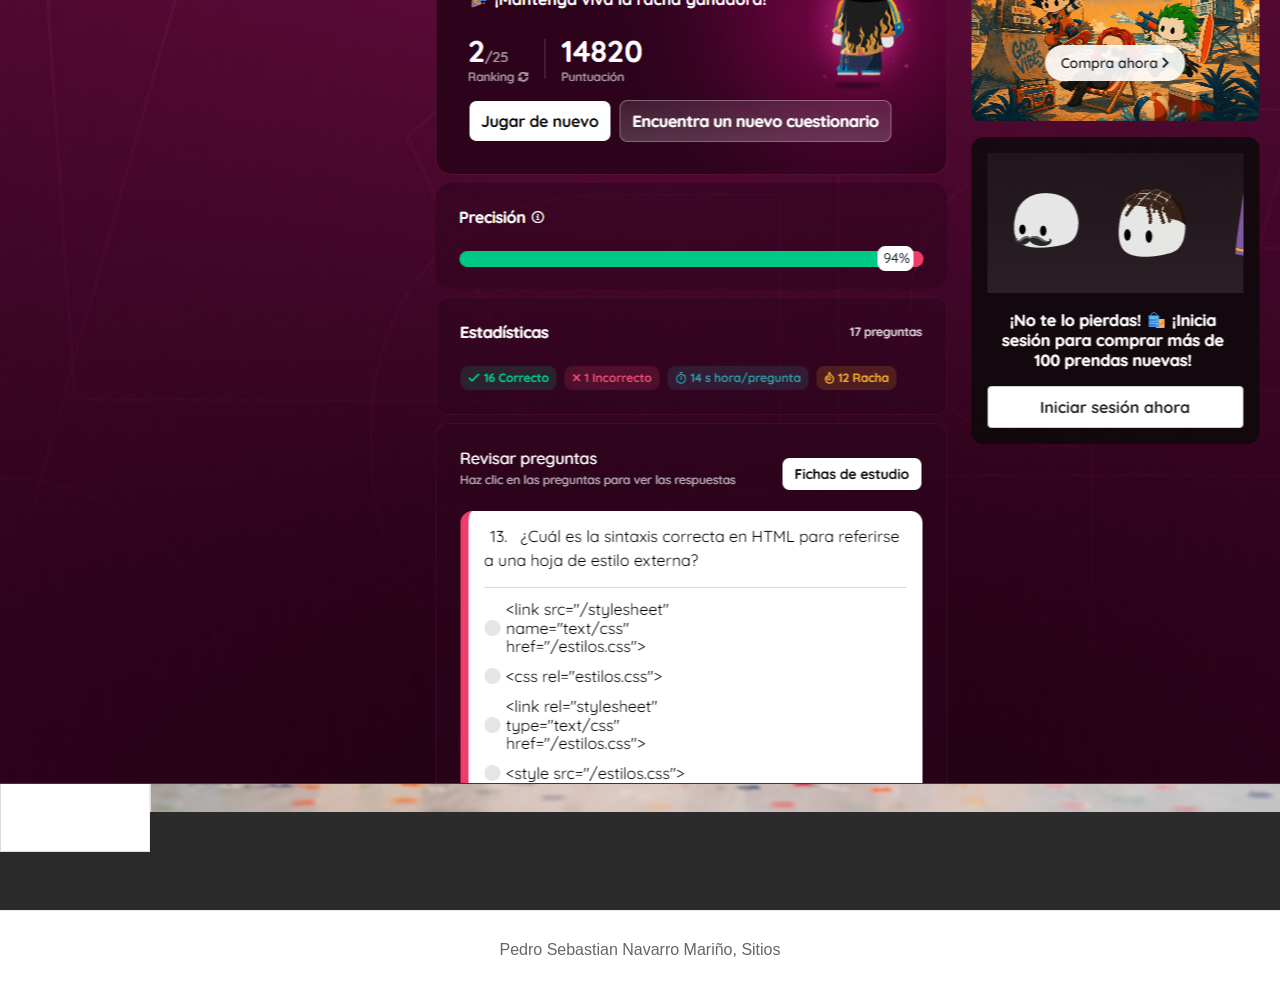
<file: ejercicio2.html>
<!DOCTYPE html>
<html lang="es">
<head>
  <meta charset="utf-8">
  <meta name="viewport" content="width=device-width, initial-scale=1">
  <title>Ejercicio 2 - Estructura</title>
  <link rel="stylesheet" href="ejercicio2.css">
</head>
<body>
  <div id="contenedor">
    <div id="cabecera">
      <h1>HEADER</h1>

    </div>

    <div id="menu">
      <h2>Menú</h2>
      <ul>
        <li><a href="index.html">Inicio</a></li>
        <li><a href="ejercicio2.html">Ejercicio 2</a></li>
        <li><a href="ejercicio3.html">Ejercicio 3</a></li>
        <li><a href="ejercicio4.html">Ejercicio 4</a></li>
      </ul>
    </div>

    <div id="contenido">
      <div class="content-inner">
        <header class="content-header">
          <h2>Contenido</h2>
        </header>
        <main class="content-main">
          <div class="contenedor-regalos">

    <div>
      <img src="Evidencia quizz 2 Pedro Navarro.png" alt="Regalo 1">
    </div>>
       
    </div>

</div>
        </main>
        <footer class="content-footer">

        </footer>
      </div>
    </div>

    <div id="pie">
          <p>Pedro Sebastian Navarro Mariño, Sitios </p>
    </div>
  </div>
 
</body>
</html>
</file>
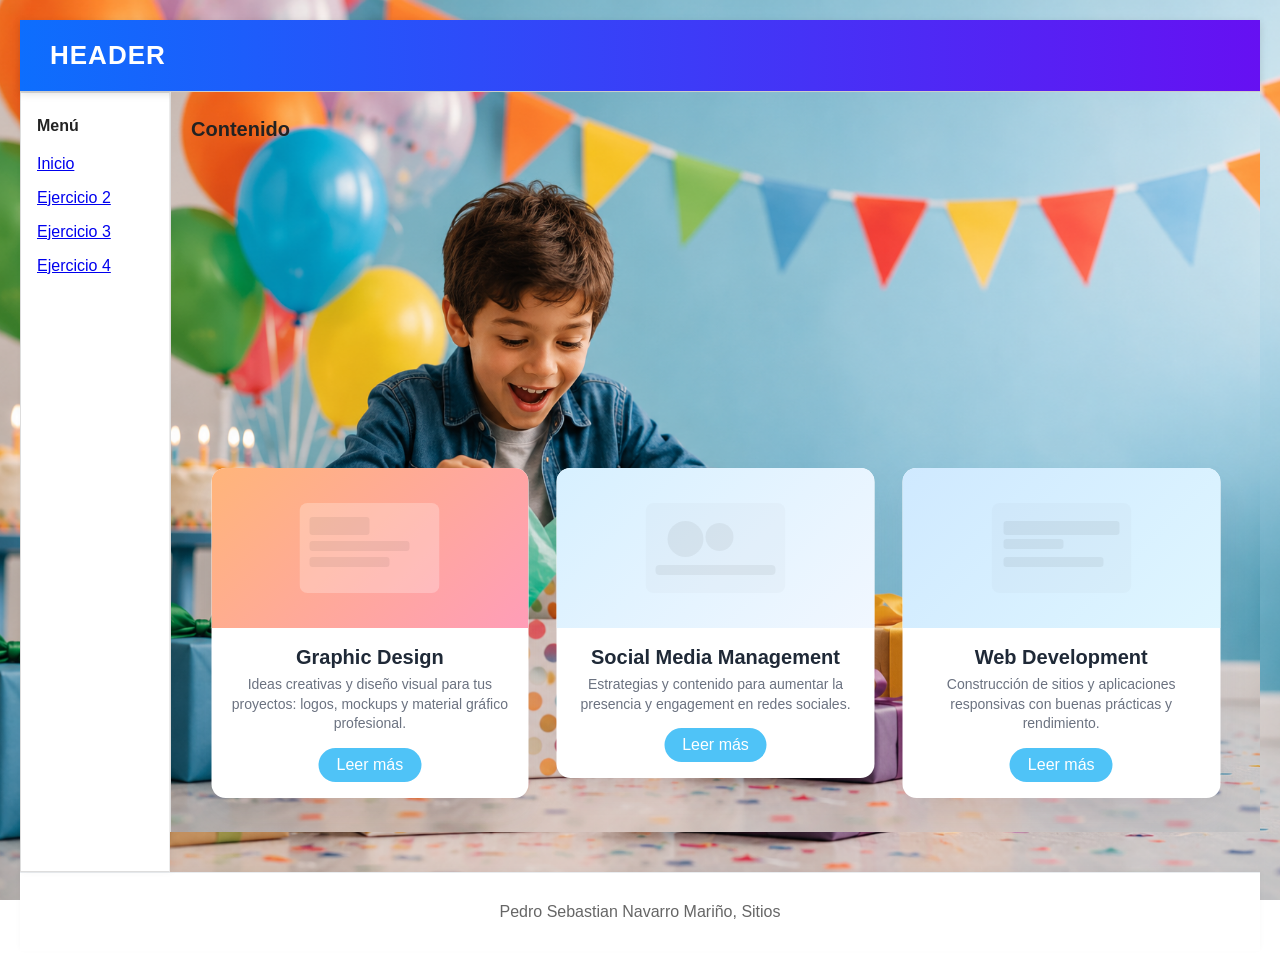
<file: ejercicio3.html>
﻿<!DOCTYPE html>
<html lang="es">
<head>
  <meta charset="utf-8">
  <meta name="viewport" content="width=device-width, initial-scale=1">
  <title>Ejercicio 2 - Estructura</title>
  <link rel="stylesheet" href="ejercicio2.css">
  <link rel="stylesheet" href="styles.css">
  <style>
  /* Nuevos estilos para tarjetas tipo 'Cards' */
  .cards-container{
    position: absolute;
    bottom: 24px;
    left: 50%;
    transform: translateX(-50%);
    width: calc(100% - 40px);
    max-width: 1100px;
    display:flex;
    gap:28px;
    justify-content:center;
    align-items:flex-start;
    z-index: 20;
    box-sizing: border-box;
    padding: 10px 20px;
  }
  .card{
    background: #fff;
    border-radius: 14px;
    width: 320px;
    box-shadow: 0 18px 30px rgba(32,40,80,0.08);
    overflow: hidden;
    display:flex;
    flex-direction:column;
    align-items:center;
    text-align:center;
  }
  .card-media{
    width:100%;
    height:160px;
    display:flex;
    align-items:center;
    justify-content:center;
    background: linear-gradient(135deg,#ffd89b 0%, #19547b 100%);
  }
  .card-media img{ max-width:86%; height:auto; display:block; }
  .card h3{ margin:18px 16px 6px; font-size:20px; color:#1f2937; }
  .card p{ margin:0 16px 14px; color:#6b7280; font-size:14px; line-height:1.4; }
  .card .btn{ background:#4fc3f7; color:#fff; padding:8px 18px; border-radius:20px; text-decoration:none; display:inline-block; margin-bottom:16px; }

  @media (max-width: 900px){
    .cards-container{ gap:18px; }
    .card{ width: 280px; }
  }
  @media (max-width: 700px){
    .cards-container{ position: relative; transform:none; flex-direction:column; align-items:center; bottom:auto; }
    .card{ width: calc(100% - 40px); max-width:420px; }
  }
  </style>
</head>
<body>
  <div id="contenedor">
    <div id="cabecera">
      <h1>HEADER</h1>

    </div>

    <div id="menu">
      <h2>Menú</h2>
      <ul>
        <li><a href="index.html">Inicio</a></li>
        <li><a href="ejercicio2.html">Ejercicio 2</a></li>
        <li><a href="ejercicio3.html">Ejercicio 3</a></li>
        <li><a href="ejercicio4.html">Ejercicio 4</a></li>
      </ul>
    </div>

    <div id="contenido">
      <div class="content-inner">
        <header class="content-header">
          <h2>Contenido</h2>
        </header>
        <main class="content-main">
         <div class="cards-container">

   <article class="card">
     <div class="card-media" style="background: linear-gradient(135deg,#ffb57a 0%, #ff9db8 100%);">
       <!-- Imagen de ejemplo: usar un SVG simple como placeholder -->
       <svg width="140" height="90" viewBox="0 0 140 90" xmlns="http://www.w3.org/2000/svg" aria-hidden="true">
         <rect width="140" height="90" rx="8" fill="rgba(255,255,255,0.25)" />
         <g fill="rgba(0,0,0,0.06)">
           <rect x="10" y="14" width="60" height="18" rx="3" />
           <rect x="10" y="38" width="100" height="10" rx="3" />
           <rect x="10" y="54" width="80" height="10" rx="3" />
         </g>
       </svg>
     </div>
     <h3>Graphic Design</h3>
     <p>Ideas creativas y diseño visual para tus proyectos: logos, mockups y material gráfico profesional.</p>
     <a class="btn" href="#">Leer más</a>
   </article>

   <article class="card">
     <div class="card-media" style="background: linear-gradient(135deg,#d7f0ff 0%, #f1f7ff 100%);">
       <svg width="140" height="90" viewBox="0 0 140 90" xmlns="http://www.w3.org/2000/svg" aria-hidden="true">
         <rect width="140" height="90" rx="8" fill="rgba(0,0,0,0.02)" />
         <g fill="rgba(0,0,0,0.05)">
           <circle cx="40" cy="36" r="18" />
           <circle cx="74" cy="34" r="14" />
           <rect x="10" y="62" width="120" height="10" rx="4" />
         </g>
       </svg>
     </div>
     <h3>Social Media Management</h3>
     <p>Estrategias y contenido para aumentar la presencia y engagement en redes sociales.</p>
     <a class="btn" href="#">Leer más</a>
   </article>

   <article class="card">
     <div class="card-media" style="background: linear-gradient(135deg,#cfe9ff 0%, #dff6ff 100%);">
       <svg width="140" height="90" viewBox="0 0 140 90" xmlns="http://www.w3.org/2000/svg" aria-hidden="true">
         <rect width="140" height="90" rx="8" fill="rgba(0,0,0,0.02)" />
         <g fill="rgba(0,0,0,0.05)">
           <rect x="12" y="18" width="116" height="14" rx="3" />
           <rect x="12" y="36" width="60" height="10" rx="3" />
           <rect x="12" y="54" width="100" height="10" rx="3" />
         </g>
       </svg>
     </div>
     <h3>Web Development</h3>
     <p>Construcción de sitios y aplicaciones responsivas con buenas prácticas y rendimiento.</p>
     <a class="btn" href="#">Leer más</a>
   </article>

 </div>
        </main>
        <footer class="content-footer">

        </footer>
      </div>
    </div>

    <div id="pie">
          <p>Pedro Sebastian Navarro Mariño, Sitios </p>
    </div>
  </div>
 
</body>
</html>
</file>
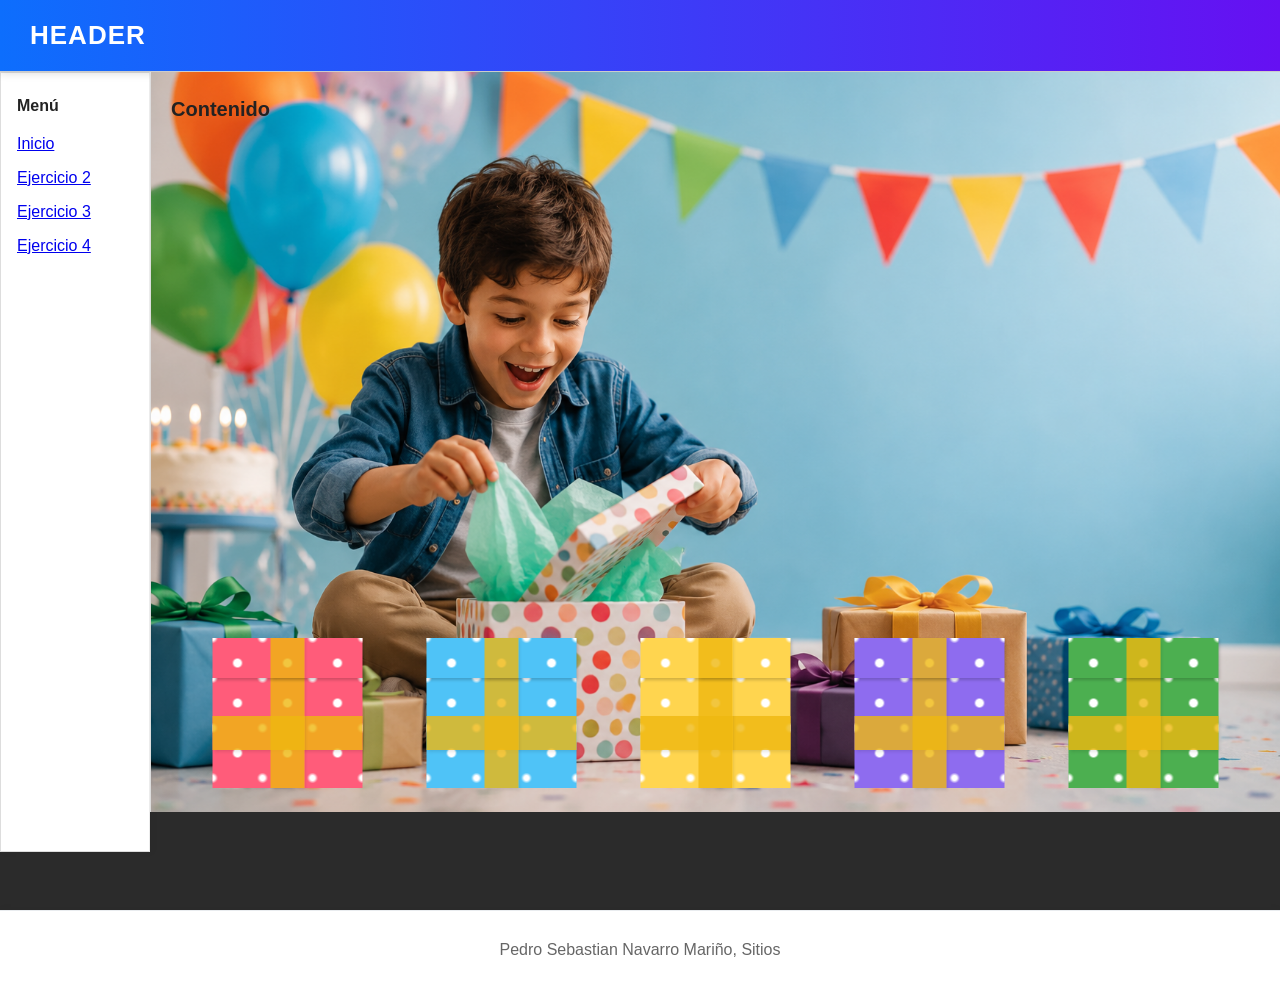
<file: ejercicio4.html>
<!DOCTYPE html>
<html lang="es">
<head>
  <meta charset="utf-8">
  <meta name="viewport" content="width=device-width, initial-scale=1">
  <title>Ejercicio 4 - Estructura</title>
  <link rel="stylesheet" href="ejercicio2.css">
</head>
<body>
  <div id="contenedor">
    <div id="cabecera">
      <h1>HEADER</h1>

    </div>

    <div id="menu">
      <h2>Menú</h2>
      <ul>
        <li><a href="index.html">Inicio</a></li>
        <li><a href="ejercicio2.html">Ejercicio 2</a></li>
        <li><a href="ejercicio3.html">Ejercicio 3</a></li>
        <li><a href="ejercicio4.html">Ejercicio 4</a></li>
      </ul>
    </div>

    <div id="contenido">
      <div class="content-inner">
        <header class="content-header">
          <h2>Contenido</h2>
        </header>
        <main class="content-main">
          <div class="contenedor-regalos">
 
    <div class="regalo regalo-1">
        <div class="tapa"><span></span></div>
        <div class="promo">
            <p>Feliz cumpleaños</p>
            <h2>Regalo 1</h2>
        </div>
        <div class="caja">
            <span></span>
            <span></span>
        </div>
    </div>

    <div class="regalo regalo-2">
        <div class="tapa"><span></span></div>
        <div class="promo">
            <p>Feliz cumpleaños</p>
            <h2>Regalo 2</h2>
        </div>
        <div class="caja">
            <span></span>
            <span></span>
        </div>
    </div>

    <div class="regalo regalo-3">
        <div class="tapa"><span></span></div>
        <div class="promo">
            <p>Feliz cumpleaños</p>
            <h2>Regalo 3</h2>
        </div>
        <div class="caja">
            <span></span>
            <span></span>
        </div>
    </div>

    <div class="regalo regalo-4">
        <div class="tapa"><span></span></div>
        <div class="promo">
            <p>Feliz cumpleaños</p>
            <h2>Regalo 4</h2>
        </div>
        <div class="caja">
            <span></span>
            <span></span>
        </div>
    </div>

    <div class="regalo regalo-5">
        <div class="tapa"><span></span></div>
        <div class="promo">
            <p>Feliz cumpleaños</p>
            <h2>Regalo 5</h2>
        </div>
        <div class="caja">
            <span></span>
            <span></span>
        </div>
    </div>

</div>

</div>
        </main>
        <footer class="content-footer">

        </footer>
      </div>
    </div>

    <div id="pie">
          <p>Pedro Sebastian Navarro Mariño, Sitios </p>
    </div>
  </div>
 
</body>
</html>
</file>
<file: ejercicio2.css>
/* Estilos para ejercicio2 */
* { box-sizing: border-box; }
body {
  margin: 0;
  min-height: 100vh;
  background: #2b2b2b; /* fondo general neutro */
  font-family: Arial, Helvetica, sans-serif;
}


#contenedor {
  width: 100%;
  min-height: 100vh; /* ocupar toda la pantalla */
  margin: 0;
  padding: 0;
  box-sizing: border-box;
}

#cabecera {
  padding: 20px;
  background: #e6f2ff;
  border-bottom: 1px solid #ccc;
}

#menu {
  float: left;
  width: 150px;
  background: #f0f8ff;
  padding: 10px;
  border: 1px solid #ddd;
}

#contenido {
  float: left;
  width: calc(100% - 150px); /* ocupar el resto de ancho junto al menú */
  padding: 20px;
  padding-bottom: 240px; /* espacio reservado para los regalos */
  background: url("Fondo.png") center/cover no-repeat; /* fondo solo dentro de #contenido */
  border-left: 1px solid #ddd;
  min-height: calc(100vh - 160px); /* dejar espacio para cabecera/pie */
  box-sizing: border-box;
  position: relative;
  overflow: visible; /* permitir que las animaciones de los regalos no se corten */
}

#pie {
  clear: both;
  padding: 10px;
  margin-top: 10px;
  background: #f7f7f7;
  border-top: 1px solid #ddd;
  text-align: center;
}

/* Ajustes responsivos aproximados (opcional) */
@media (max-width: 800px) {
  #contenedor { width: 90%; }
  #menu, #contenido { float: none; width: auto; }
}

/* Estilos de regalos añadidos desde styles.css */
.regalo {
  width: 150px; /* tamaño reducido para mejor encaje */
  margin: 0 18px;
  cursor: pointer;
  transform: scale(1);
  transform-origin: bottom center;
  flex: 0 0 auto;
}
.caja, .tapa {
  background:
    -webkit-radial-gradient(white 10%, transparent 15.1%),
    -webkit-radial-gradient(white 7%, transparent 15.1%),
  #f80000;
  background-position: 0 0, 25px 25px;
  background-size: 50px 50px;
  position: relative;
  margin: 0 auto;
}

.regalo-1 .caja,
.regalo-1 .tapa {
  background-color: #ff5c7a;
}

.regalo-2 .caja,
.regalo-2 .tapa {
  background-color: #4fc3f7;
}

.regalo-3 .caja,
.regalo-3 .tapa {
  background-color: #ffd54f;
}

.regalo-4 .caja,
.regalo-4 .tapa {
  background-color: #8e6cef;
}

.regalo-5 .caja,
.regalo-5 .tapa {
  background-color: #4caf50;
}
.caja {
  width: 150px;
  height: 110px;
}
.tapa {
  width: 150px;
  height: 40px;
  box-shadow: 1px 2px 3px rgba(0,0,0,0.2);
  z-index: 1;
  padding: 0 2px;
  background-color: #f80000;
  /* transiciones */
  top: 0;
  left: 0;
  transition: 
    top ease-out 0.5s,
    left ease-out 0.5s,
    transform ease-out 0.5s;
}
.caja span, .tapa span {
  position: absolute;
  display: block;
  background: rgba(239, 184, 16, 0.8);
  box-shadow: 1px 2px 3px rgba(0,0,0,0.1);
}
.caja span:first-child {
  width: 100%;
  height: 34px;
  top: 38px; /* ajustado a nueva altura */
}
.caja span:last-child, .tapa span {
  width: 34px;
  height: 100%;
  left: 58px; /* centrado en nueva anchura */
}
.tapa span {
  left: 58px;
}
.promo {
  font-size: 18px;
  color: white;
  font-family: Georgia, 'Times New Roman', Times, serif;
  text-align: center;
  position: relative;
  height: 0;
  top: 8px;
  transition: all ease-out 0.7s;
}
.promo p {
  font-size: 12px;
  margin: 0;
}
.promo h2 {
  font-size: 20px;
  margin: 0;
}

/* Efecto hover */
.regalo:hover .tapa {
  top: -80px; /* menor desplazamiento para nueva altura */
  transform: rotateZ(10deg);
  left: 8px;
}
.regalo:hover .promo {
  top: -60px;
}
.contenedor-regalos{
    /* Posicionar los regalos en la parte inferior de .content-main */
    position: absolute;
    bottom: 24px;
    left: 50%;
    transform: translateX(-50%);
    width: calc(100% - 40px);
    max-width: 1100px;
    display:flex;
    flex-wrap:nowrap; /* una fila por defecto en pantallas grandes */
    justify-content:center;
    align-items:flex-end;
    gap:28px;
    margin:0;
    padding:0 20px;
    box-sizing: border-box;
    z-index: 20; /* encima del fondo */
    pointer-events: auto;
}

/* Diseño profesional */
:root{
  --primary: #0d6efd;
  --accent: #6610f2;
  --muted: #f8f9fa;
  --card-bg: rgba(255,255,255,0.95);
  --text: #222;
}

/* Cabecera */
#cabecera{
  background: linear-gradient(90deg,var(--primary),var(--accent));
  color:#fff;
  padding:20px 30px;
  box-shadow: 0 2px 8px rgba(0,0,0,0.12);
  position: relative; /* para posicionar el botón */
}
#cabecera h1{ margin:0; font-size:26px; font-weight:700; letter-spacing:1px;}

/* Botón toggle para menú en pantallas pequeñas */
#menu-toggle{
  display: none;
  background: transparent;
  border: none;
  color: #fff;
  font-size: 26px;
  cursor: pointer;
}
#menu.open{ transform: translateX(0); }

/* Menu */
#menu{
  float:left;
  width: 150px;
  background: #ffffff;
  padding: 24px 16px;
  border-right: 1px solid #ececec;
  box-shadow: 2px 0 8px rgba(0,0,0,0.04);
  height: calc(100vh - 120px);
  box-sizing: border-box;
}
#menu h2{ margin:0 0 12px; color:var(--text); font-size:16px;}
#menu ul{ list-style:none; padding:0; margin:0;}
#menu li{ padding:8px 0; color:#444; transition: color .15s;}
#menu li:hover{ color:var(--primary); cursor:pointer;}

/* Contenido interior (tarjeta profesional) */
.content-inner{
  /* Mantener el contenido sin tarjeta: transparente y sin sombras */
  width: 100%;
  margin: 0;
  background: transparent;
  border-radius: 0;
  box-shadow: none;
  padding: 0;
  box-sizing: border-box;
  overflow: visible;
}
.content-header{ padding:6px 0; border-bottom:none; margin-bottom:6px;}
.content-header h2{ margin:0; color:var(--text); font-size:20px;}
.content-main{ min-height:320px; position:static; }

/* footer de contenido (desactivado para mantener el contenido limpio) */
.content-footer{ display:none; }

/* Pie general */
#pie{
  clear:both;
  background:#fff;
  border-top:1px solid #e9ecef;
  padding:14px 10px;
  text-align:center;
  color:#666;
  box-shadow: 0 -2px 6px rgba(0,0,0,0.03);
}

/* Responsividad: regalos y layout */
@media (max-width: 1100px){
  .contenedor-regalos{ gap:18px; padding:20px 10px; flex-wrap:wrap; align-items:flex-end; bottom:16px; width: calc(100% - 20px);}
  .regalo{ width:130px; }
  .caja{ width:130px; height:95px;}
  .tapa{ width:130px; height:36px;}
  .caja span:first-child{ top:34px;}
  .caja span:last-child, .tapa span{ left:48px;}
  .content-inner{ padding:16px; margin:12px;}
  #menu{ height:auto; position:relative;}
  #contenido{ width:auto; float:none; padding-bottom:160px;}
  .content-main{ padding-bottom:160px; }
}

/* Menú en línea para pantallas medianas */
@media (max-width: 1000px){
  #cabecera{ padding:14px 18px; }
  #menu{
    position: relative;
    width: 100%;
    display: flex;
    align-items: center;
    padding: 10px 12px;
    box-shadow: none;
    border-right: none;
    border-bottom: 1px solid #ececec;
    height: auto;
    overflow-x: auto;
  }
  #menu ul{ display:flex; gap:14px; margin:0; padding:0; }
  #menu li{ white-space:nowrap; padding:6px 8px; }
  #contenido{ width:100%; float:none; padding:16px; padding-bottom:180px; }
  .contenedor-regalos{ max-width:900px; bottom:18px; }
}

@media (max-width: 700px){
  /* En móviles: mostrar botón y menú off-canvas */
  #menu-toggle{ display: block; position: absolute; right: 16px; top: 50%; transform: translateY(-50%); }
  #menu{
    display:block;
    position: fixed;
    left: 0;
    top: 0;
    bottom: 0;
    width: 260px;
    max-width: 85%;
    background: #ffffff;
    padding: 20px 16px;
    box-shadow: 2px 0 12px rgba(0,0,0,0.12);
    transform: translateX(-105%);
    transition: transform .25s ease;
    z-index: 1000;
    overflow:auto;
  }
  /* Cuando se abre el menú */
  #menu.open{ transform: translateX(0); }
  /* Evitar scroll de body cuando el menú está abierto */
  body.menu-open{ overflow: hidden; }
  /* Contenido principal detrás */
  .contenedor-regalos{
    justify-content:center;
    flex-wrap:wrap;
    position: relative;
    bottom: auto;
    transform: none;
    padding:10px;
    width: 100%;
    max-width: none;
    z-index: 1;
  }
  .regalo{ width:110px; }
  .caja{ width:110px; height:82px; }
  .tapa{ width:110px; height:32px; }
  .caja span:first-child{ top:30px; }
  .caja span:last-child, .tapa span{ left:40px; }
  .content-inner{ width:94%; }
  .content-main{ padding-bottom:120px; }
  #contenido{ padding-bottom:140px; }
}

/* Ajustes finos para pantallas muy pequeñas */
@media (max-width: 420px){
  .regalo{ width:96px; margin:0 10px; }
  .caja{ width:96px; height:72px; }
  .tapa{ width:96px; height:28px; }
  .promo h2{ font-size:16px; }
  .promo p{ font-size:11px; }
  #cabecera h1{ font-size:18px; }
}
</file>
<file: styles.css>
body {
    margin:0;
    min-height:100vh;
    background:url("Fondo.png") center/cover no-repeat fixed;
    position: relative;
    display:flex;
    justify-content:center;
    align-items:flex-end;
    padding: 20px;
    box-sizing: border-box;
}

.regalo {
  width: 190px;
  margin: 0 14px;
  cursor: pointer;
  transform: scale(1.05);
  transform-origin: bottom center;
  flex: 0 0 auto;
}
.caja, .tapa {
  background:
    -webkit-radial-gradient(white 10%, transparent 15.1%),
    -webkit-radial-gradient(white 7%, transparent 15.1%),
  #f80000;
  background-position: 0 0, 25px 25px;
  background-size: 50px 50px;
  position: relative;
  margin: 0 auto;
}

.regalo-1 .caja,
.regalo-1 .tapa {
  background-color: #ff5c7a;
}

.regalo-2 .caja,
.regalo-2 .tapa {
  background-color: #4fc3f7;
}

.regalo-3 .caja,
.regalo-3 .tapa {
  background-color: #ffd54f;
}

.regalo-4 .caja,
.regalo-4 .tapa {
  background-color: #8e6cef;
}

.regalo-5 .caja,
.regalo-5 .tapa {
  background-color: #4caf50;
}
.caja {
  width: 190px;
  height: 130px;
}
.tapa {
  width: 190px;
  height: 48px;
  box-shadow: 1px 2px 3px rgba(0,0,0,0.2);
  z-index: 1;
  padding: 0 2px;
  background-color: #f80000;
  /* transiciones */
  top: 0;
  left: 0;
  transition: 
    top ease-out 0.5s,
    left ease-out 0.5s,
    transform ease-out 0.5s;
}
.caja span, .tapa span {
  position: absolute;
  display: block;
  background: rgba(239, 184, 16, 0.8);
  box-shadow: 1px 2px 3px rgba(0,0,0,0.1);
}
.caja span:first-child {
  width: 100%;
  height: 34px;
  top: 44px;
}
.caja span:last-child, .tapa span {
  width: 34px;
  height: 100%;
  left: 78px;
}
.tapa span {
  left: 78px;
}
.promo {
  font-size: 18px;
  color: white;
  font-family: Georgia, 'Times New Roman', Times, serif;
  text-align: center;
  position: relative;
  height: 0;
  top: 8px;
  transition: all ease-out 0.7s;
}
.promo p {
  font-size: 12px;
  margin: 0;
}
.promo h2 {
  font-size: 20px;
  margin: 0;
}

/* Efecto hover */
.regalo:hover .tapa {
  top: -100px;
  transform: rotateZ(10deg);
  left: 10px;
}
.regalo:hover .promo {
  top: -80px;
}
.contenedor-regalos{
    position:absolute;
    bottom:15px;
    left:50%;
    transform:translateX(-50%);
    width:min(100%, 1100px);
    display:flex;
    flex-wrap:wrap;
    justify-content:space-evenly;
    align-items:flex-end;
    gap:24px;
    margin:0;
    padding:0 20px;
}

/* Ajustes responsivos para las tarjetas */
@media (max-width: 800px) {
  .contenedor-regalos {
    bottom:12px;
    gap:18px;
  }
  .regalo {
    width: 160px;
  }
}

@media (max-width: 520px) {
  .contenedor-regalos {
    position:static;
    transform:none;
    padding:20px;
    justify-content:center;
    align-items:stretch;
  }
  .regalo {
    width: calc(100% - 40px);
    max-width:420px;
    margin: 0 auto;
    flex: 0 0 auto;
  }
  .tapa, .caja {
    width: 100%;
  }
  .promo {
    top: -70px;
  }
}

/* Estilos para tarjetas (usando estructura de ejercicio2) */
.tarjeta {
  width: 190px;
  margin: 0 14px;
  cursor: pointer;
  transform: scale(1.05);
  transform-origin: bottom center;
  flex: 0 0 auto;
}

.tarjeta-1 .caja,
.tarjeta-1 .tapa {
  background-color: #ff9a9e;
}

.tarjeta-2 .caja,
.tarjeta-2 .tapa {
  background-color: #a18cd1;
}

.tarjeta-3 .caja,
.tarjeta-3 .tapa {
  background-color: #89f7fe;
}

/* hover como ejercicio2 */
.tarjeta:hover .tapa {
  top: -100px;
  transform: rotateZ(10deg);
  left: 10px;
}
.tarjeta:hover .promo {
  top: -80px;
}

/* Estilos para promo dentro de .tarjeta */
.promo .desc{ font-size:12px; margin-top:8px; color: rgba(255,255,255,0.95); }
.promo a.btn{ background: rgba(0,0,0,0.18); color: #fff; padding:6px 10px; border-radius:6px; text-decoration:none; display:inline-block; margin-top:8px; }

@media (max-width: 800px) {
  .tarjeta { width: 160px; }
}
@media (max-width: 520px) {
  .tarjeta { width: calc(100% - 40px); max-width:420px; margin: 0 auto; flex: 0 0 auto; }
  .tapa, .caja { width: 100%; }
  .promo .desc{ font-size:11px; }
}
</file>
